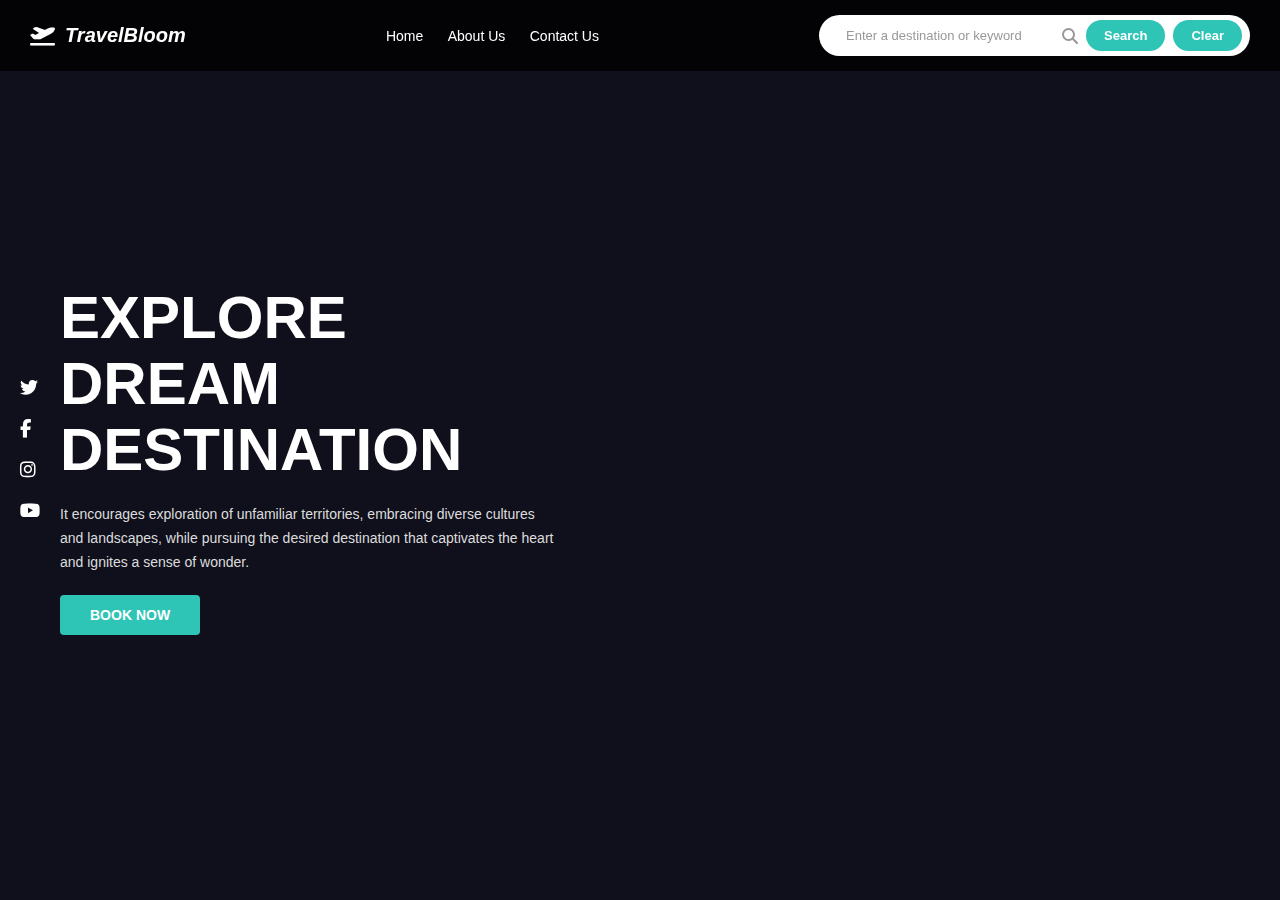
<file: docs/index.html>
<!DOCTYPE html>
<html>
<head>
<title>travelRecommendation</title>
<meta charset="UTF-8">
<link rel="stylesheet" href="style.css">
<link rel="stylesheet" href="https://cdnjs.cloudflare.com/ajax/libs/font-awesome/6.5.0/css/all.min.css">
<script defer src="travel_recommendation.js"></script>
</head>
<body>
<nav>
    <div class="logo">
        <i class="fas fa-plane-departure"></i>
        <span>TravelBloom</span>
    </div>
    <div class="nav-links">
        <a href="index.html">Home</a>
        <a href="travel_about.html">About Us</a>
        <a href="travel_contact.html">Contact Us</a>
    </div>
    <div class="search-container">
        <input type="text" id="searchInput" placeholder="Enter a destination or keyword">
        <i class="fas fa-search"></i>
        <button class="btn-search" onclick="searchRecommendations()">Search</button>
        <button class="btn-clear" onclick="clearResults()">Clear</button>
    </div>
</nav>

<section class="hero">
    <div class="social-icons">
        <a href="#"><i class="fab fa-twitter"></i></a>
        <a href="#"><i class="fab fa-facebook-f"></i></a>
        <a href="#"><i class="fab fa-instagram"></i></a>
        <a href="#"><i class="fab fa-youtube"></i></a>
    </div>
    <div class="hero-content">
        <h1>EXPLORE<br>DREAM<br>DESTINATION</h1>
        <p>It encourages exploration of unfamiliar territories, embracing diverse cultures and landscapes, while pursuing the desired destination that captivates the heart and ignites a sense of wonder.</p>
        <a href="#" class="btn-book">BOOK NOW</a>
    </div>
    <div id="results"></div>
</section>

</body>
</html>
</file>
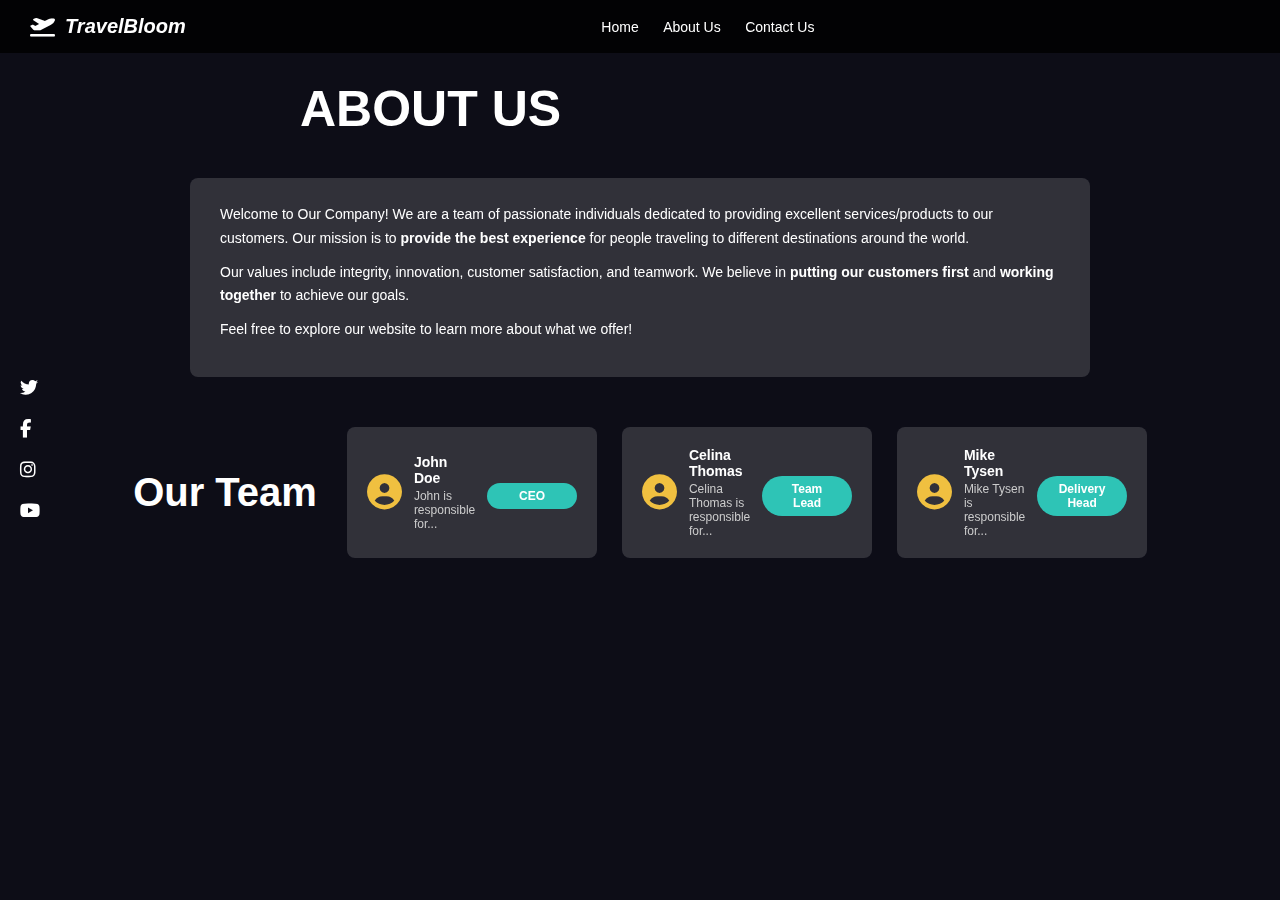
<file: docs/travel_about.html>
<!DOCTYPE html>
<html>
<head>
<title>About Us - TravelBloom</title>
<link rel="stylesheet" href="./style.css">
<link rel="stylesheet" href="https://cdnjs.cloudflare.com/ajax/libs/font-awesome/6.5.0/css/all.min.css">
</head>
<body>

    <nav>
        <div class="logo">
            <i class="fas fa-plane-departure"></i>
            <span>TravelBloom</span>
        </div>
        <div class="nav-links">
            <a href="travel_recommendation.html">Home</a>
            <a href="travel_about.html">About Us</a>
            <a href="travel_contact.html">Contact Us</a>
        </div>
        <div></div>
    </nav>

<section class="about-page">
    <div class="social-icons">
        <a href="#"><i class="fab fa-twitter"></i></a>
        <a href="#"><i class="fab fa-facebook-f"></i></a>
        <a href="#"><i class="fab fa-instagram"></i></a>
        <a href="#"><i class="fab fa-youtube"></i></a>
    </div>

    <div class="about-content">
        <h1 class="about-title">ABOUT US</h1>

        <div class="about-text">
            <p>Welcome to Our Company! We are a team of passionate individuals dedicated to providing excellent services/products to our customers. Our mission is to <strong>provide the best experience</strong> for people traveling to different destinations around the world.</p>
            <p>Our values include integrity, innovation, customer satisfaction, and teamwork. We believe in <strong>putting our customers first</strong> and <strong>working together</strong> to achieve our goals.</p>
            <p>Feel free to explore our website to learn more about what we offer!</p>
        </div>

        <div class="team-section">
            <h2 class="team-title">Our Team</h2>
            <div class="team-grid">
                <div class="team-card">
                    <i class="fas fa-user-circle team-avatar"></i>
                    <div class="team-info">
                        <h3>John Doe</h3>
                        <p>John is responsible for...</p>
                    </div>
                    <span class="team-role">CEO</span>
                </div>
                <div class="team-card">
                    <i class="fas fa-user-circle team-avatar"></i>
                    <div class="team-info">
                        <h3>Celina Thomas</h3>
                        <p>Celina Thomas is responsible for...</p>
                    </div>
                    <span class="team-role">Team Lead</span>
                </div>
                <div class="team-card">
                    <i class="fas fa-user-circle team-avatar"></i>
                    <div class="team-info">
                        <h3>Mike Tysen</h3>
                        <p>Mike Tysen is responsible for...</p>
                    </div>
                    <span class="team-role">Delivery Head</span>
                </div>
            </div>
        </div>
    </div>
</section>

</body>
</html>
</file>
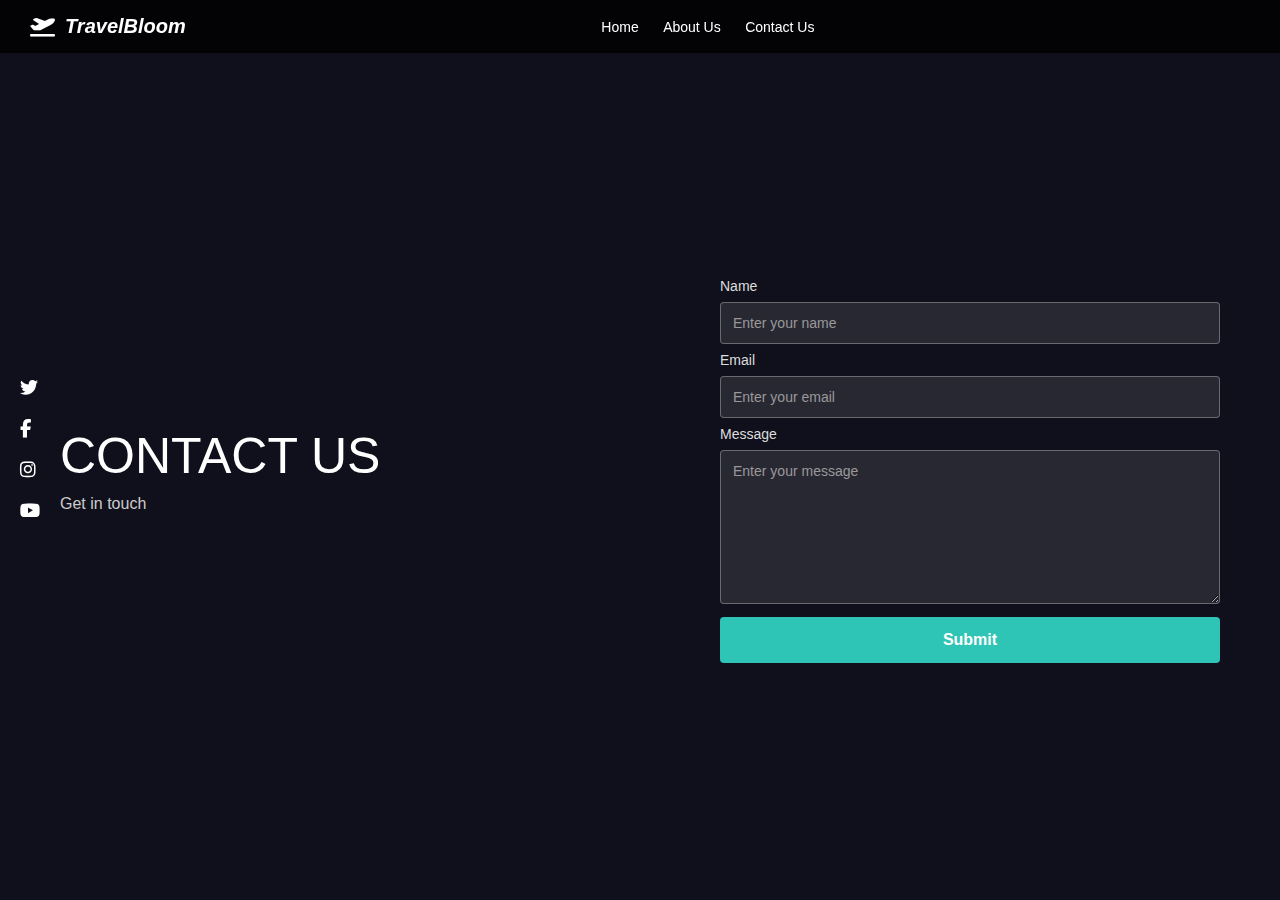
<file: docs/travel_contact.html>
<!DOCTYPE html>
<html>
<head>
<title>Contact Us - TravelBloom</title>
<link rel="stylesheet" href="style.css">
<link rel="stylesheet" href="https://cdnjs.cloudflare.com/ajax/libs/font-awesome/6.5.0/css/all.min.css">
</head>
<body>

<nav>
    <div class="logo">
        <i class="fas fa-plane-departure"></i>
        <span>TravelBloom</span>
    </div>
    <div class="nav-links">
        <a href="index.html">Home</a>
        <a href="travel_about.html">About Us</a>
        <a href="travel_contact.html">Contact Us</a>
    </div>
    <div></div>
</nav>

<section class="contact-page">
    <div class="social-icons">
        <a href="#"><i class="fab fa-twitter"></i></a>
        <a href="#"><i class="fab fa-facebook-f"></i></a>
        <a href="#"><i class="fab fa-instagram"></i></a>
        <a href="#"><i class="fab fa-youtube"></i></a>
    </div>

    <div class="contact-left">
        <h1 class="contact-title">CONTACT US</h1>
        <p class="contact-subtitle">Get in touch</p>
    </div>

    <div class="contact-form">
        <label for="contactName">Name</label>
        <input type="text" id="contactName" placeholder="Enter your name">
        <label for="contactEmail">Email</label>
        <input type="email" id="contactEmail" placeholder="Enter your email">
        <label for="contactMessage">Message</label>
        <textarea id="contactMessage" rows="8" placeholder="Enter your message"></textarea>
        <button class="btn-submit" type="button">Submit</button>
    </div>
</section>

</body>
</html>
</file>
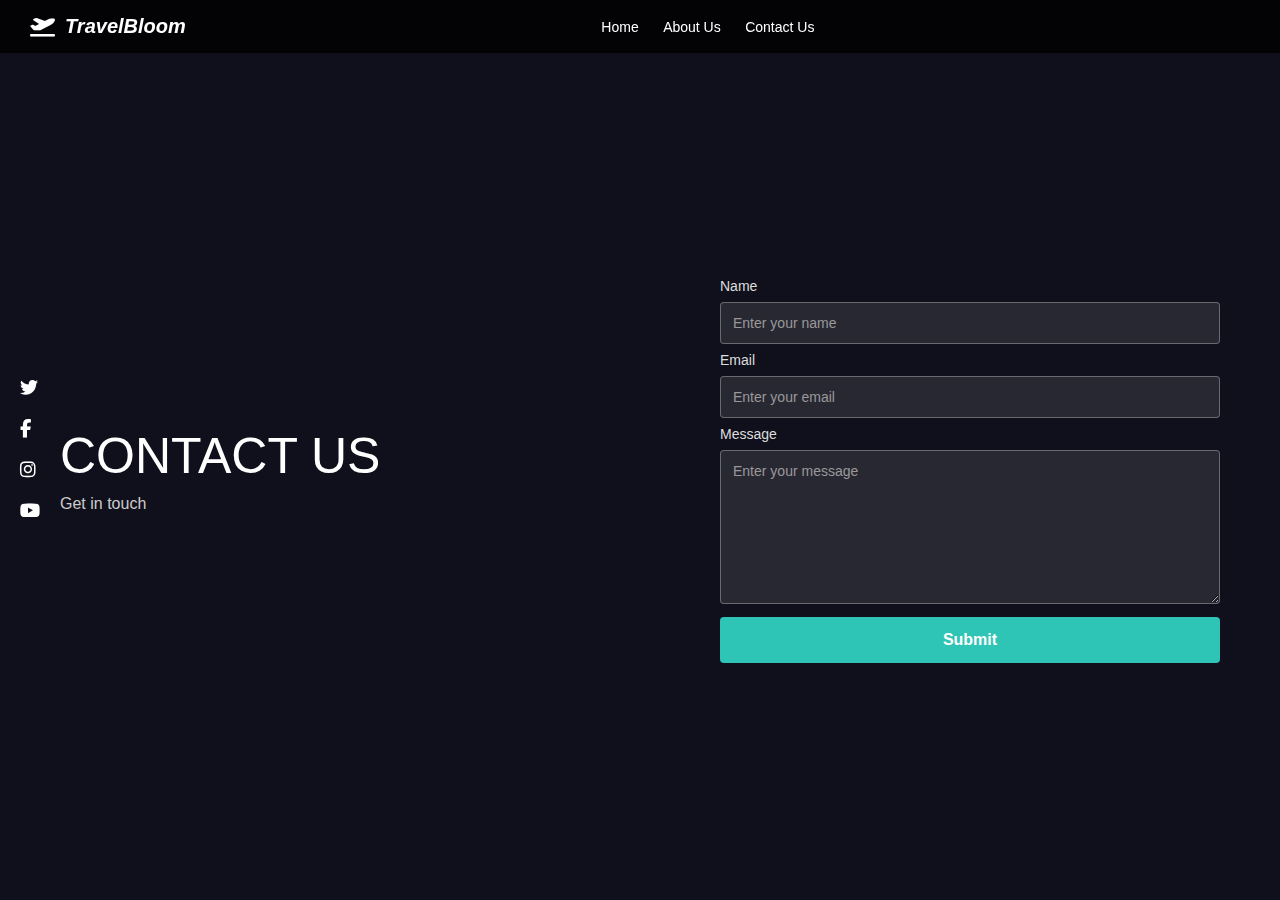
<file: travelRecommendation/travel_contact.html>
<!DOCTYPE html>
<html>
<head>
<title>Contact Us - TravelBloom</title>
<link rel="stylesheet" href="style.css">
<link rel="stylesheet" href="https://cdnjs.cloudflare.com/ajax/libs/font-awesome/6.5.0/css/all.min.css">
</head>
<body>

<nav>
    <div class="logo">
        <i class="fas fa-plane-departure"></i>
        <span>TravelBloom</span>
    </div>
    <div class="nav-links">
        <a href="travel_recommendation.html">Home</a>
        <a href="travel_about.html">About Us</a>
        <a href="travel_contact.html">Contact Us</a>
    </div>
    <div></div>
</nav>

<section class="contact-page">
    <div class="social-icons">
        <a href="#"><i class="fab fa-twitter"></i></a>
        <a href="#"><i class="fab fa-facebook-f"></i></a>
        <a href="#"><i class="fab fa-instagram"></i></a>
        <a href="#"><i class="fab fa-youtube"></i></a>
    </div>

    <div class="contact-left">
        <h1 class="contact-title">CONTACT US</h1>
        <p class="contact-subtitle">Get in touch</p>
    </div>

    <div class="contact-form">
        <label for="contactName">Name</label>
        <input type="text" id="contactName" placeholder="Enter your name">
        <label for="contactEmail">Email</label>
        <input type="email" id="contactEmail" placeholder="Enter your email">
        <label for="contactMessage">Message</label>
        <textarea id="contactMessage" rows="8" placeholder="Enter your message"></textarea>
        <button class="btn-submit" type="button">Submit</button>
    </div>
</section>

</body>
</html>
</file>
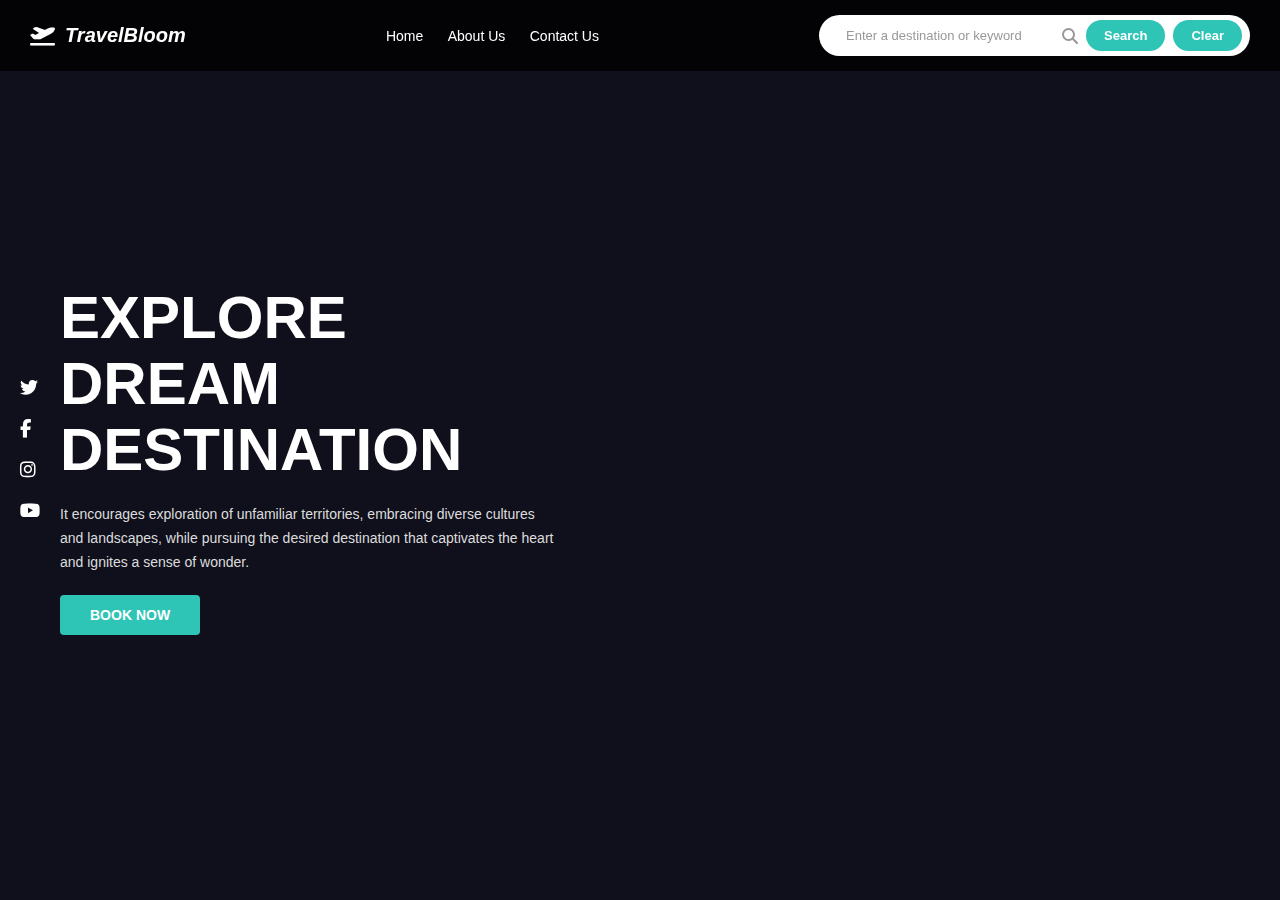
<file: travelRecommendation/travel_recommendation.html>
<!DOCTYPE html>
<html>
<head>
<title>travelRecommendation</title>
<meta charset="UTF-8">
<link rel="stylesheet" href="style.css">
<link rel="stylesheet" href="https://cdnjs.cloudflare.com/ajax/libs/font-awesome/6.5.0/css/all.min.css">
<script defer src="travel_recommendation.js"></script>
</head>
<body>
<nav>
    <div class="logo">
        <i class="fas fa-plane-departure"></i>
        <span>TravelBloom</span>
    </div>
    <div class="nav-links">
        <a href="travel_recommendation.html">Home</a>
        <a href="travel_about.html">About Us</a>
        <a href="travel_contact.html">Contact Us</a>
    </div>
    <div class="search-container">
        <input type="text" id="searchInput" placeholder="Enter a destination or keyword">
        <i class="fas fa-search"></i>
        <button class="btn-search" onclick="searchRecommendations()">Search</button>
        <button class="btn-clear" onclick="clearResults()">Clear</button>
    </div>
</nav>

<section class="hero">
    <div class="social-icons">
        <a href="#"><i class="fab fa-twitter"></i></a>
        <a href="#"><i class="fab fa-facebook-f"></i></a>
        <a href="#"><i class="fab fa-instagram"></i></a>
        <a href="#"><i class="fab fa-youtube"></i></a>
    </div>
    <div class="hero-content">
        <h1>EXPLORE<br>DREAM<br>DESTINATION</h1>
        <p>It encourages exploration of unfamiliar territories, embracing diverse cultures and landscapes, while pursuing the desired destination that captivates the heart and ignites a sense of wonder.</p>
        <a href="#" class="btn-book">BOOK NOW</a>
    </div>
    <div id="results"></div>
</section>

</body>
</html>
</file>
<file: docs/style.css>
* {
    margin: 0;
    padding: 0;
    box-sizing: border-box;
}

body {
    font-family: 'Segoe UI', Arial, sans-serif;
    background-color: #1a1a2e;
    color: white;
}

nav {
    display: flex;
    justify-content: space-between;
    align-items: center;
    padding: 15px 30px;
    background: rgba(0, 0, 0, 0.8);
    position: fixed;
    top: 0;
    width: 100%;
    z-index: 1000;
}

.logo {
    display: flex;
    align-items: center;
    gap: 10px;
    font-size: 20px;
    font-weight: bold;
    font-style: italic;
}

.nav-links a {
    color: white;
    text-decoration: none;
    margin-right: 20px;
    font-size: 14px;
}

.nav-links a:hover {
    color: #2ec4b6;
}

.search-container {
    display: flex;
    align-items: center;
    gap: 8px;
    background-color: white;
    border-radius: 30px;
    padding: 5px 8px 5px 15px;
}

.search-container input {
    padding: 8px 12px;
    background: white;
    color: #333;
    font-size: 13px;
    width: 220px;
    border: none;
    outline: none;
}

.search-container input::placeholder {
    color: #999;
}

.search-container .fa-search {
    color: #999;
}

.btn-search, .btn-clear {
    padding: 8px 18px;
    border: none;
    border-radius: 20px;
    cursor: pointer;
    font-size: 13px;
    font-weight: bold;
    background: #2ec4b6;
    color: white;
}

.btn-search:hover, .btn-clear:hover {
    opacity: 0.85;
}

.hero {
    min-height: 100vh;
    background: linear-gradient(rgba(0, 0, 0, 0.4), rgba(0, 0, 0, 0.4)),
                url('https://images.unsplash.com/photo-1480714378408-67cf0d13bc1b?w=1920') center/cover no-repeat;
    display: flex;
    align-items: center;
    padding: 80px 60px 60px;
    position: relative;
}

.hero-content {
    max-width: 500px;
}

.hero-content h1 {
    font-size: 60px;
    font-weight: 900;
    line-height: 1.1;
    text-transform: uppercase;
    margin-bottom: 20px;
}

.hero-content p {
    font-size: 14px;
    line-height: 1.7;
    color: #ddd;
    margin-bottom: 20px;
}

.btn-book {
    display: inline-block;
    background: #2ec4b6;
    color: white;
    padding: 12px 30px;
    text-decoration: none;
    border-radius: 4px;
    font-weight: bold;
    font-size: 14px;
}

.btn-book:hover {
    opacity: 0.85;
}

.social-icons {
    position: fixed;
    left: 20px;
    top: 50%;
    transform: translateY(-50%);
    display: flex;
    flex-direction: column;
    gap: 20px;
    z-index: 100;
}

.social-icons a {
    color: white;
    font-size: 18px;
}

.social-icons a:hover {
    color: #2ec4b6;
}

#results {
    position: absolute;
    right: 30px;
    top: 100px;
    width: 400px;
    max-height: 70vh;
    overflow-y: auto;
    display: flex;
    flex-direction: column;
    gap: 15px;
}

.card {
    background: rgba(255, 255, 255, 0.95);
    color: black;
    border-radius: 8px;
    overflow: hidden;
    box-shadow: 0 5px 15px rgba(0, 0, 0, 0.3);
}

.card img {
    width: 100%;
    height: 200px;
    object-fit: cover;
}

.card h3 {
    margin: 10px 15px;
    font-size: 18px;
}

.card p {
    margin: 0 15px 10px;
    font-size: 13px;
    color: #555;
    line-height: 1.5;
}

/* About Page */
.about-page {
    min-height: 100vh;
    background: linear-gradient(rgba(0, 0, 0, 0.5), rgba(0, 0, 0, 0.5)),
                url('https://images.unsplash.com/photo-1480714378408-67cf0d13bc1b?w=1920') center/cover no-repeat;
}

.about-title {
    font-size: 50px;
    font-weight: 900;
    margin-bottom: 30px;
    padding: 80px 10px 10px 300px;
}

.about-text {
    background: rgba(255, 255, 255, 0.15);
    backdrop-filter: blur(1px);
    padding: 25px 30px;
    border-radius: 8px;
    max-width: 900px;
    line-height: 1.7;
    font-size: 14px;
    margin: 0 auto;
    text-align: left;
    display: flex;
    flex-direction: column;
    }

.about-text p {
    margin-bottom: 10px;
}

.team-section {
    margin-top: 50px;
    display: flex;
    align-items: center;
    justify-content: center;
    gap: 30px;
}

.team-title {
    font-size: 40px;
    font-weight: 900;
    min-width: 150px;
}

.team-grid {
    display: flex;
    gap: 25px;
    flex-wrap: wrap;
}

.team-card {
    background: rgba(255, 255, 255, 0.15);
    backdrop-filter: blur(5px);
    padding: 20px;
    border-radius: 8px;
    display: flex;
    align-items: center;
    gap: 12px;
    width: 250px;
    flex-direction: column;
    text-align: center;
}

.team-card {
    display: flex;
    flex-direction: row;
    align-items: center;
    text-align: left;
}

.team-avatar {
    font-size: 35px;
    color: #f0c040;
}

.team-info h3 {
    font-size: 14px;
    margin-bottom: 3px;
}

.team-info p {
    font-size: 12px;
    color: #ccc;
}

.team-role {
    display: block;
    background: #2ec4b6;
    color: white;
    padding: 6px 15px;
    border-radius: 20px;
    font-size: 12px;
    font-weight: bold;
    text-align: center;
    margin-top: 8px;
    width: 100%;
}

/* Contact Page */
.contact-page {
    min-height: 100vh;
    background: linear-gradient(rgba(0, 0, 0, 0.4), rgba(0, 0, 0, 0.4)),
                url('https://images.unsplash.com/photo-1480714378408-67cf0d13bc1b?w=1920') center/cover no-repeat;
    padding: 100px 60px 60px;
    display: flex;
    align-items: center;
    justify-content: center;
}

.contact-left {
    flex: 1;
}

.contact-title {
    font-size: 50px;
    font-weight: 200;
    margin-bottom: 10px;
}

.contact-subtitle {
    font-size: 16px;
    color: #ccc;
}

.contact-form {
    width: 500px;
    display: flex;
    flex-direction: column;
    gap: 8px;
}

.contact-form label {
    font-size: 14px;
    color: #ddd;
}

.contact-form input,
.contact-form textarea {
    padding: 12px;
    border: 1px solid rgba(255, 255, 255, 0.3);
    border-radius: 4px;
    background: rgba(255, 255, 255, 0.1);
    color: white;
    font-size: 14px;
    font-family: inherit;
}

.contact-form input::placeholder,
.contact-form textarea::placeholder {
    color: #999;
}

.btn-submit {
    background: #2ec4b6;
    color: white;
    border: none;
    padding: 14px;
    border-radius: 4px;
    font-size: 16px;
    font-weight: bold;
    cursor: pointer;
    margin-top: 5px;
}

.btn-submit:hover {
    opacity: 0.85;
}
</file>
<file: travelRecommendation/style.css>
* {
    margin: 0;
    padding: 0;
    box-sizing: border-box;
}

body {
    font-family: 'Segoe UI', Arial, sans-serif;
    background-color: #1a1a2e;
    color: white;
}

nav {
    display: flex;
    justify-content: space-between;
    align-items: center;
    padding: 15px 30px;
    background: rgba(0, 0, 0, 0.8);
    position: fixed;
    top: 0;
    width: 100%;
    z-index: 1000;
}

.logo {
    display: flex;
    align-items: center;
    gap: 10px;
    font-size: 20px;
    font-weight: bold;
    font-style: italic;
}

.nav-links a {
    color: white;
    text-decoration: none;
    margin-right: 20px;
    font-size: 14px;
}

.nav-links a:hover {
    color: #2ec4b6;
}

.search-container {
    display: flex;
    align-items: center;
    gap: 8px;
    background-color: white;
    border-radius: 30px;
    padding: 5px 8px 5px 15px;
}

.search-container input {
    padding: 8px 12px;
    background: white;
    color: #333;
    font-size: 13px;
    width: 220px;
    border: none;
    outline: none;
}

.search-container input::placeholder {
    color: #999;
}

.search-container .fa-search {
    color: #999;
}

.btn-search, .btn-clear {
    padding: 8px 18px;
    border: none;
    border-radius: 20px;
    cursor: pointer;
    font-size: 13px;
    font-weight: bold;
    background: #2ec4b6;
    color: white;
}

.btn-search:hover, .btn-clear:hover {
    opacity: 0.85;
}

.hero {
    min-height: 100vh;
    background: linear-gradient(rgba(0, 0, 0, 0.4), rgba(0, 0, 0, 0.4)),
                url('https://images.unsplash.com/photo-1480714378408-67cf0d13bc1b?w=1920') center/cover no-repeat;
    display: flex;
    align-items: center;
    padding: 80px 60px 60px;
    position: relative;
}

.hero-content {
    max-width: 500px;
}

.hero-content h1 {
    font-size: 60px;
    font-weight: 900;
    line-height: 1.1;
    text-transform: uppercase;
    margin-bottom: 20px;
}

.hero-content p {
    font-size: 14px;
    line-height: 1.7;
    color: #ddd;
    margin-bottom: 20px;
}

.btn-book {
    display: inline-block;
    background: #2ec4b6;
    color: white;
    padding: 12px 30px;
    text-decoration: none;
    border-radius: 4px;
    font-weight: bold;
    font-size: 14px;
}

.btn-book:hover {
    opacity: 0.85;
}

.social-icons {
    position: fixed;
    left: 20px;
    top: 50%;
    transform: translateY(-50%);
    display: flex;
    flex-direction: column;
    gap: 20px;
    z-index: 100;
}

.social-icons a {
    color: white;
    font-size: 18px;
}

.social-icons a:hover {
    color: #2ec4b6;
}

#results {
    position: absolute;
    right: 30px;
    top: 100px;
    width: 400px;
    max-height: 70vh;
    overflow-y: auto;
    display: flex;
    flex-direction: column;
    gap: 15px;
}

.card {
    background: rgba(255, 255, 255, 0.95);
    color: black;
    border-radius: 8px;
    overflow: hidden;
    box-shadow: 0 5px 15px rgba(0, 0, 0, 0.3);
}

.card img {
    width: 100%;
    height: 200px;
    object-fit: cover;
}

.card h3 {
    margin: 10px 15px;
    font-size: 18px;
}

.card p {
    margin: 0 15px 10px;
    font-size: 13px;
    color: #555;
    line-height: 1.5;
}

/* About Page */
.about-page {
    min-height: 100vh;
    background: linear-gradient(rgba(0, 0, 0, 0.5), rgba(0, 0, 0, 0.5)),
                url('https://images.unsplash.com/photo-1480714378408-67cf0d13bc1b?w=1920') center/cover no-repeat;
}

.about-title {
    font-size: 50px;
    font-weight: 900;
    margin-bottom: 30px;
    padding: 80px 10px 10px 300px;
}

.about-text {
    background: rgba(255, 255, 255, 0.15);
    backdrop-filter: blur(1px);
    padding: 25px 30px;
    border-radius: 8px;
    max-width: 900px;
    line-height: 1.7;
    font-size: 14px;
    margin: 0 auto;
    text-align: left;
    display: flex;
    flex-direction: column;
    }

.about-text p {
    margin-bottom: 10px;
}

.team-section {
    margin-top: 50px;
    display: flex;
    align-items: center;
    justify-content: center;
    gap: 30px;
}

.team-title {
    font-size: 40px;
    font-weight: 900;
    min-width: 150px;
}

.team-grid {
    display: flex;
    gap: 25px;
    flex-wrap: wrap;
}

.team-card {
    background: rgba(255, 255, 255, 0.15);
    backdrop-filter: blur(5px);
    padding: 20px;
    border-radius: 8px;
    display: flex;
    align-items: center;
    gap: 12px;
    width: 250px;
    flex-direction: column;
    text-align: center;
}

.team-card {
    display: flex;
    flex-direction: row;
    align-items: center;
    text-align: left;
}

.team-avatar {
    font-size: 35px;
    color: #f0c040;
}

.team-info h3 {
    font-size: 14px;
    margin-bottom: 3px;
}

.team-info p {
    font-size: 12px;
    color: #ccc;
}

.team-role {
    display: block;
    background: #2ec4b6;
    color: white;
    padding: 6px 15px;
    border-radius: 20px;
    font-size: 12px;
    font-weight: bold;
    text-align: center;
    margin-top: 8px;
    width: 100%;
}

/* Contact Page */
.contact-page {
    min-height: 100vh;
    background: linear-gradient(rgba(0, 0, 0, 0.4), rgba(0, 0, 0, 0.4)),
                url('https://images.unsplash.com/photo-1480714378408-67cf0d13bc1b?w=1920') center/cover no-repeat;
    padding: 100px 60px 60px;
    display: flex;
    align-items: center;
    justify-content: center;
}

.contact-left {
    flex: 1;
}

.contact-title {
    font-size: 50px;
    font-weight: 200;
    margin-bottom: 10px;
}

.contact-subtitle {
    font-size: 16px;
    color: #ccc;
}

.contact-form {
    width: 500px;
    display: flex;
    flex-direction: column;
    gap: 8px;
}

.contact-form label {
    font-size: 14px;
    color: #ddd;
}

.contact-form input,
.contact-form textarea {
    padding: 12px;
    border: 1px solid rgba(255, 255, 255, 0.3);
    border-radius: 4px;
    background: rgba(255, 255, 255, 0.1);
    color: white;
    font-size: 14px;
    font-family: inherit;
}

.contact-form input::placeholder,
.contact-form textarea::placeholder {
    color: #999;
}

.btn-submit {
    background: #2ec4b6;
    color: white;
    border: none;
    padding: 14px;
    border-radius: 4px;
    font-size: 16px;
    font-weight: bold;
    cursor: pointer;
    margin-top: 5px;
}

.btn-submit:hover {
    opacity: 0.85;
}
</file>
